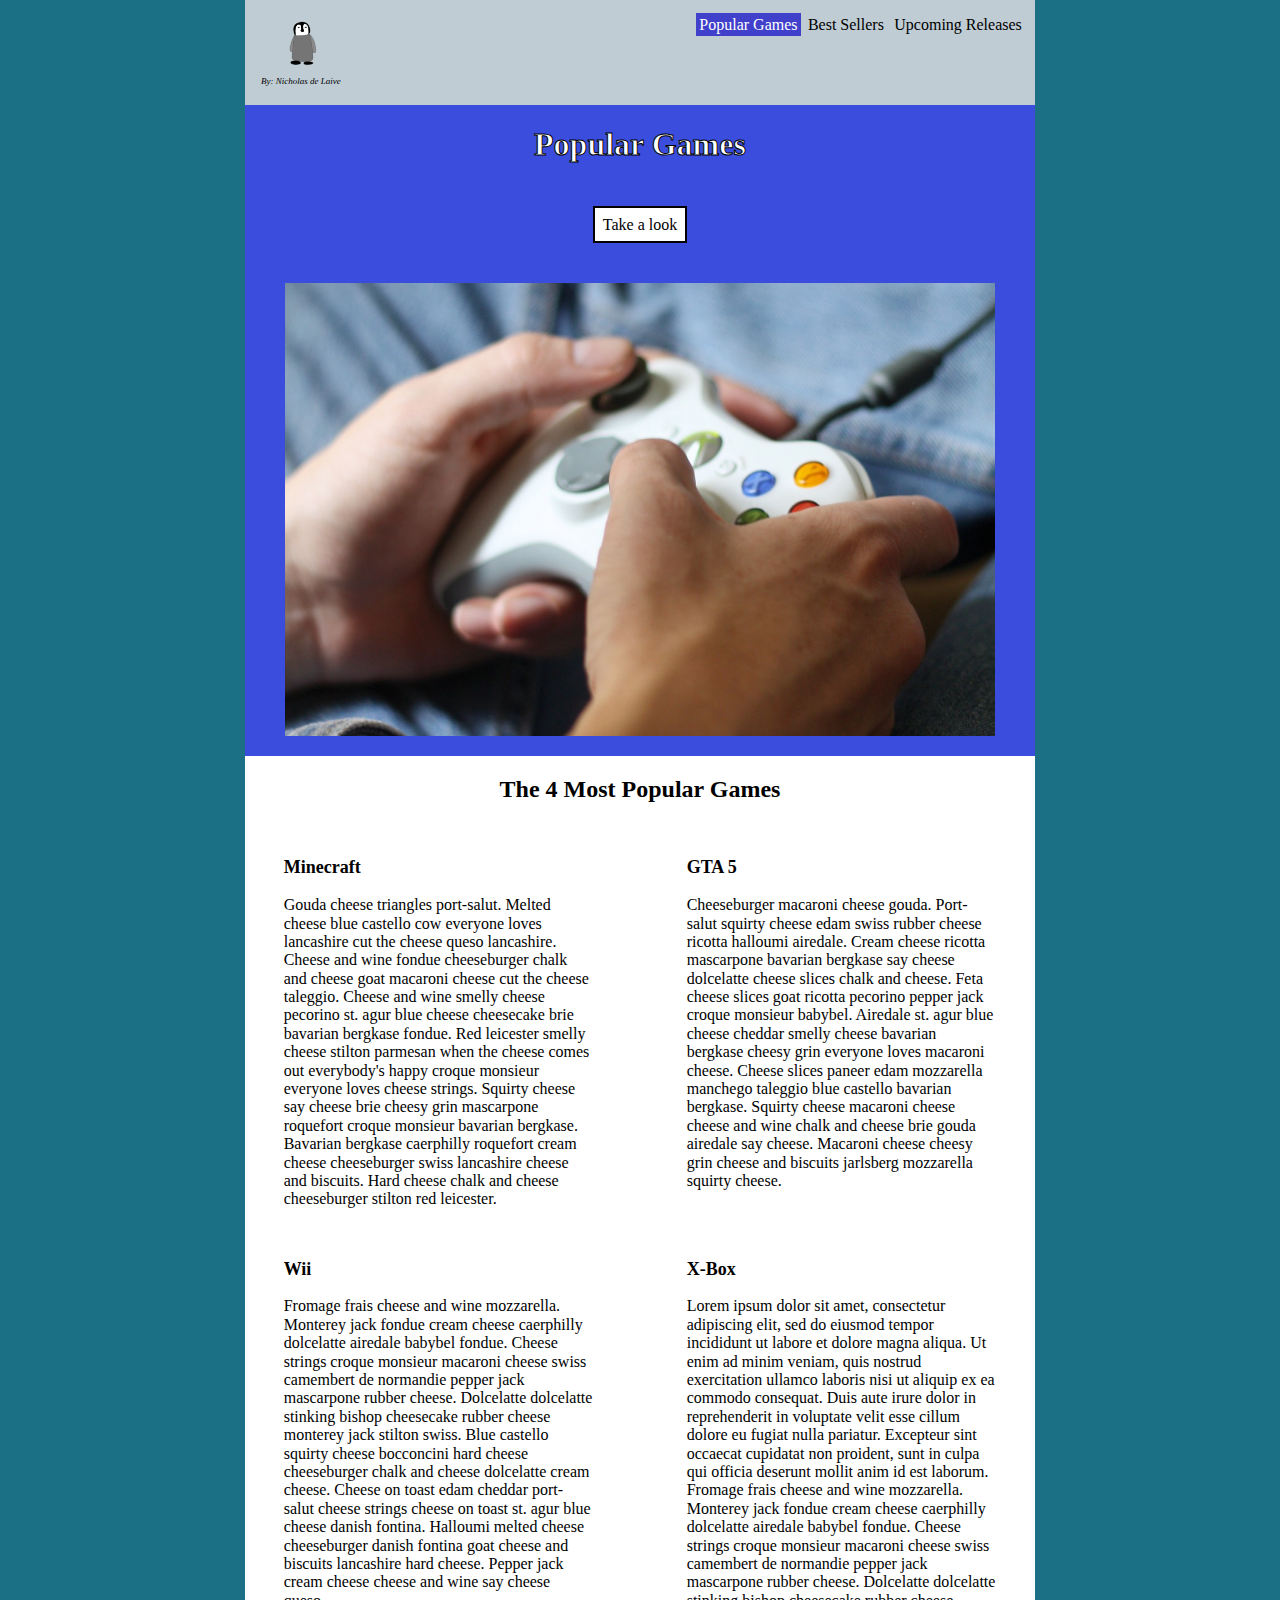
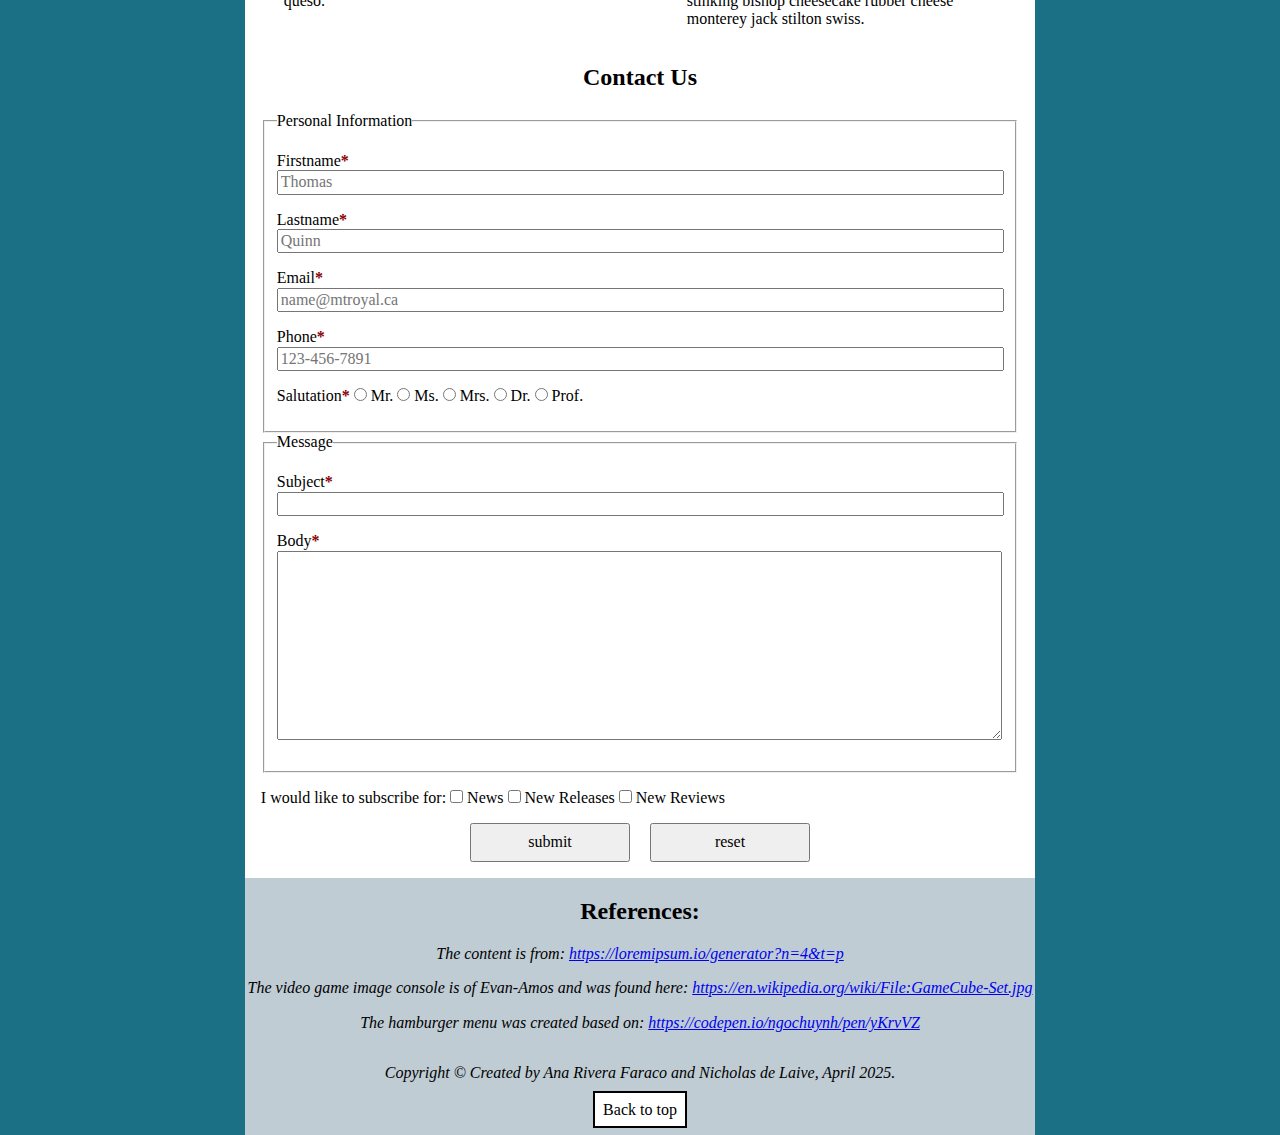
<file: index.html>
<!DOCTYPE html>
<html lang="en">

<head>
    <meta charset="UTF-8">
    <meta name="viewport" content="width=device-width, initial-scale=1.0">
    <meta name="authors" content="Ana Rivera Faraco and Nicholas de Laive">
    <meta name="description"
        content="This is a video game website, that shows the popular games, best seller games, upcoming released and ratings">
    <meta name="keywords" content="videogames, games, best seller, new release, ratings">
    <link rel="stylesheet" href="css/normalize.css"> <!-- Normalize style sheet -->
    <link rel="stylesheet" href="css/general.css"> <!-- General style sheet -->
    <link rel="stylesheet" href="css/navigation.css"> <!-- Navigation style sheet -->
    <title>Most Popular Video Games</title>
</head>

<body>
    <a href="#firstArticle" class="skip">Skip to Main Content</a>
    <header>
        <figure class="logoFigure">
            <img src="images/penguinMan.png" alt="This is the logo" class="logoIcon" title="This is the logo of our website">
            <figcaption>
                <cite>
                    <small>
                        By: Nicholas de Laive
                    </small>
                </cite>
            </figcaption>
        </figure>
        <!-- Hamburger menu visible for small screens source: https://codepen.io/ngochuynh/pen/yKrvVZ -->
        <div>
            <input type="checkbox" id="menu-toggle" class="menu-checkbox">
            <label for="menu-toggle" class="menu-icon">&#9776;</label>

            <nav class="menu">
                <ul>
                    <li><a href="index.html" class="activeLink">Popular Games</a></li>
                    <li><a href="pages/bestSellers.html">Best Sellers</a></li>
                    <li><a href="pages/upcomingReleases.html">Upcoming Releases</a></li>
                </ul>
            </nav>
        </div>

        <!-- Nav visible for medium and large screen -->
        <nav class="horizontalNav">
            <ul>
                <li><a href="index.html" class="activeLink">Popular Games</a></li>
                <li><a href="pages/bestSellers.html">Best Sellers</a></li>
                <li><a href="pages/upcomingReleases.html">Upcoming Releases</a></li>
            </ul>
        </nav>
        <!-- Hero block -->
        <section title="heroBlock">
            <h1>Popular Games</h1>
            <p>
                <a href="#firstArticle" class="linkInThePage button">Take a look</a>
            </p>
            <figure>
                <img src="images/gaming.jpg" alt="This is an x-box controller" class="heroImage" title="This is a controller for playing games.">
            </figure>
        </section>
    </header>
    <main>
        <section title="mainContent">
            <h2>The 4 Most Popular Games</h2>
            <article id="firstArticle">
                <h3>Minecraft</h3>
                <p>
                    Gouda cheese triangles port-salut. Melted cheese blue castello cow everyone loves lancashire cut the
                    cheese queso lancashire. Cheese and wine fondue cheeseburger chalk and cheese goat macaroni cheese
                    cut the cheese taleggio. Cheese and wine smelly cheese pecorino st. agur blue cheese cheesecake brie
                    bavarian bergkase fondue. Red leicester smelly cheese stilton parmesan when the cheese comes out
                    everybody's happy croque monsieur everyone loves cheese strings. Squirty cheese say cheese brie
                    cheesy grin mascarpone roquefort croque monsieur bavarian bergkase. Bavarian bergkase caerphilly
                    roquefort cream cheese cheeseburger swiss lancashire cheese and biscuits. Hard cheese chalk and
                    cheese cheeseburger stilton red leicester. </p>
            </article>
            <article>
                <h3>GTA 5</h3>
                <p>
                    Cheeseburger macaroni cheese gouda. Port-salut squirty cheese edam swiss rubber cheese ricotta
                    halloumi airedale. Cream cheese ricotta mascarpone bavarian bergkase say cheese dolcelatte cheese
                    slices chalk and cheese. Feta cheese slices goat ricotta pecorino pepper jack croque monsieur
                    babybel. Airedale st. agur blue cheese cheddar smelly cheese bavarian bergkase cheesy grin everyone
                    loves macaroni cheese. Cheese slices paneer edam mozzarella manchego taleggio blue castello bavarian
                    bergkase. Squirty cheese macaroni cheese cheese and wine chalk and cheese brie gouda airedale say
                    cheese. Macaroni cheese cheesy grin cheese and biscuits jarlsberg mozzarella squirty cheese.
                </p>
            </article>
            <article>
                <h3>Wii</h3>
                <p>
                    Fromage frais cheese and wine mozzarella. Monterey jack fondue cream cheese caerphilly dolcelatte
                    airedale babybel fondue. Cheese strings croque monsieur macaroni cheese swiss camembert de normandie
                    pepper jack mascarpone rubber cheese. Dolcelatte dolcelatte stinking bishop cheesecake rubber cheese
                    monterey jack stilton swiss. Blue castello squirty cheese bocconcini hard cheese cheeseburger chalk
                    and cheese dolcelatte cream cheese. Cheese on toast edam cheddar port-salut cheese strings cheese on
                    toast st. agur blue cheese danish fontina. Halloumi melted cheese cheeseburger danish fontina goat
                    cheese and biscuits lancashire hard cheese. Pepper jack cream cheese cheese and wine say cheese
                    queso.
                </p>
            </article>
            <article>
                <h3>X-Box</h3>
                <p>
                    Lorem ipsum dolor sit amet, consectetur adipiscing elit, sed do eiusmod tempor incididunt ut labore
                    et dolore magna aliqua. Ut enim ad minim veniam, quis nostrud exercitation ullamco laboris nisi ut
                    aliquip ex ea commodo consequat. Duis aute irure dolor in reprehenderit in voluptate velit esse
                    cillum dolore eu fugiat nulla pariatur. Excepteur sint occaecat cupidatat non proident, sunt in
                    culpa qui officia deserunt mollit anim id est laborum. Fromage frais cheese and wine mozzarella.
                    Monterey jack fondue cream cheese caerphilly dolcelatte airedale babybel fondue. Cheese strings
                    croque monsieur macaroni cheese swiss camembert de normandie pepper jack mascarpone rubber cheese.
                    Dolcelatte dolcelatte stinking bishop cheesecake rubber cheese monterey jack stilton swiss.
                </p>
            </article>
        </section>

        <form action="contactUs.html" method="get">
            <h2>Contact Us</h2>
            <fieldset>
                <legend>Personal Information</legend>
                <p>
                    <label for="firstname">Firstname<span>*</span></label>
                    <input type="text" id="firstname" name="firstname" class="fullWidth" placeholder="Thomas"
                        pattern="[A-Z]{1}+[a-zA-Z]" required>
                </p>
                <p>
                    <label for="lastname">Lastname<span>*</span></label>
                    <input type="text" id="lastname" name="lastname" class="fullWidth" placeholder="Quinn"
                        pattern="[A-Z]{1}+[a-zA-Z]" required>
                </p>
                <p>
                    <label for="email">Email<span>*</span></label>
                    <input type="email" id="email" name="email" class="fullWidth" placeholder="name@mtroyal.ca"
                        pattern="[a-zA-Z0-9]+@mtroyal\.ca" required>
                </p>
                <p>
                    <label for="phone">Phone<span>*</span></label>
                    <input type="tel" id="phone" name="phone" class="fullWidth" placeholder="123-456-7891"
                        pattern="[0-9]{3}-[0-9]{3}-[0-9]{4}" required>
                </p>
                <p>
                    Salutation<span>*</span>
                    <input type="radio" name="saludation" id="mr" value="mr" required>
                    <label for="mr">Mr.</label>
                    <input type="radio" name="saludation" id="ms" value="ms" required>
                    <label for="ms">Ms.</label>
                    <input type="radio" name="saludation" id="mrs" value="mrs" required>
                    <label for="mrs">Mrs.</label>
                    <input type="radio" name="saludation" id="dr" value="dr" required>
                    <label for="dr">Dr.</label>
                    <input type="radio" name="saludation" id="prof" value="prof" required>
                    <label for="prof">Prof.</label>
                </p>
            </fieldset>
            <fieldset>
                <legend>Message</legend>
                <p>
                    <label for="subject">Subject<span>*</span></label>
                    <input type="text" id="subject" name="subject" class="fullWidth" required>
                </p>
                <p>
                    <label for="body">Body<span>*</span></label>
                    <textarea name="body" id="body" rows="10" class="fullWidth" required></textarea>
                </p>
            </fieldset>
            <p>
                I would like to subscribe for:
                <input type="checkbox" id="subscribe" name="subscribe" value="true">
                <label for="subscribe">News</label>
                <input type="checkbox" id="releases" name="releases" value="true">
                <label for="releases">New Releases</label>
                <input type="checkbox" id="reviews" name="reviews" value="true">
                <label for="reviews">New Reviews</label>
            </p>
            <p class="centered">
                <input type="submit" class="button submit" value="submit">
                <input type="reset" class="button" value="reset">
            </p>
        </form>

    </main>
    <footer>
        <h2>References:</h2>
        <p class="centered">
            <cite>
                The content is from: <a href="https://loremipsum.io/generator?n=4&t=p"
                    target="_blank">https://loremipsum.io/generator?n=4&t=p</a>
            </cite>
        </p>
        <p class="centered">
            <cite>
                The video game image console is of Evan-Amos and was found here: <a
                    href="https://en.wikipedia.org/wiki/File:GameCube-Set.jpg"
                    target="_blank">https://en.wikipedia.org/wiki/File:GameCube-Set.jpg</a>
            </cite>
        </p>
        <p class="centered">
            <cite>
                The hamburger menu was created based on: <a href="https://codepen.io/ngochuynh/pen/yKrvVZ"
                    target="_blank">https://codepen.io/ngochuynh/pen/yKrvVZ</a>
            </cite>
        </p>
        <p id="copyright" class="centered">
            <cite>
                Copyright &copy; Created by Ana Rivera Faraco and Nicholas de Laive, April 2025.
            </cite>
            <br>
            <br>
            <a href="#top" class="linkInThePage button" id="backToTopButton">Back to top</a>
        </p>
    </footer>
</body>

</html>
</file>
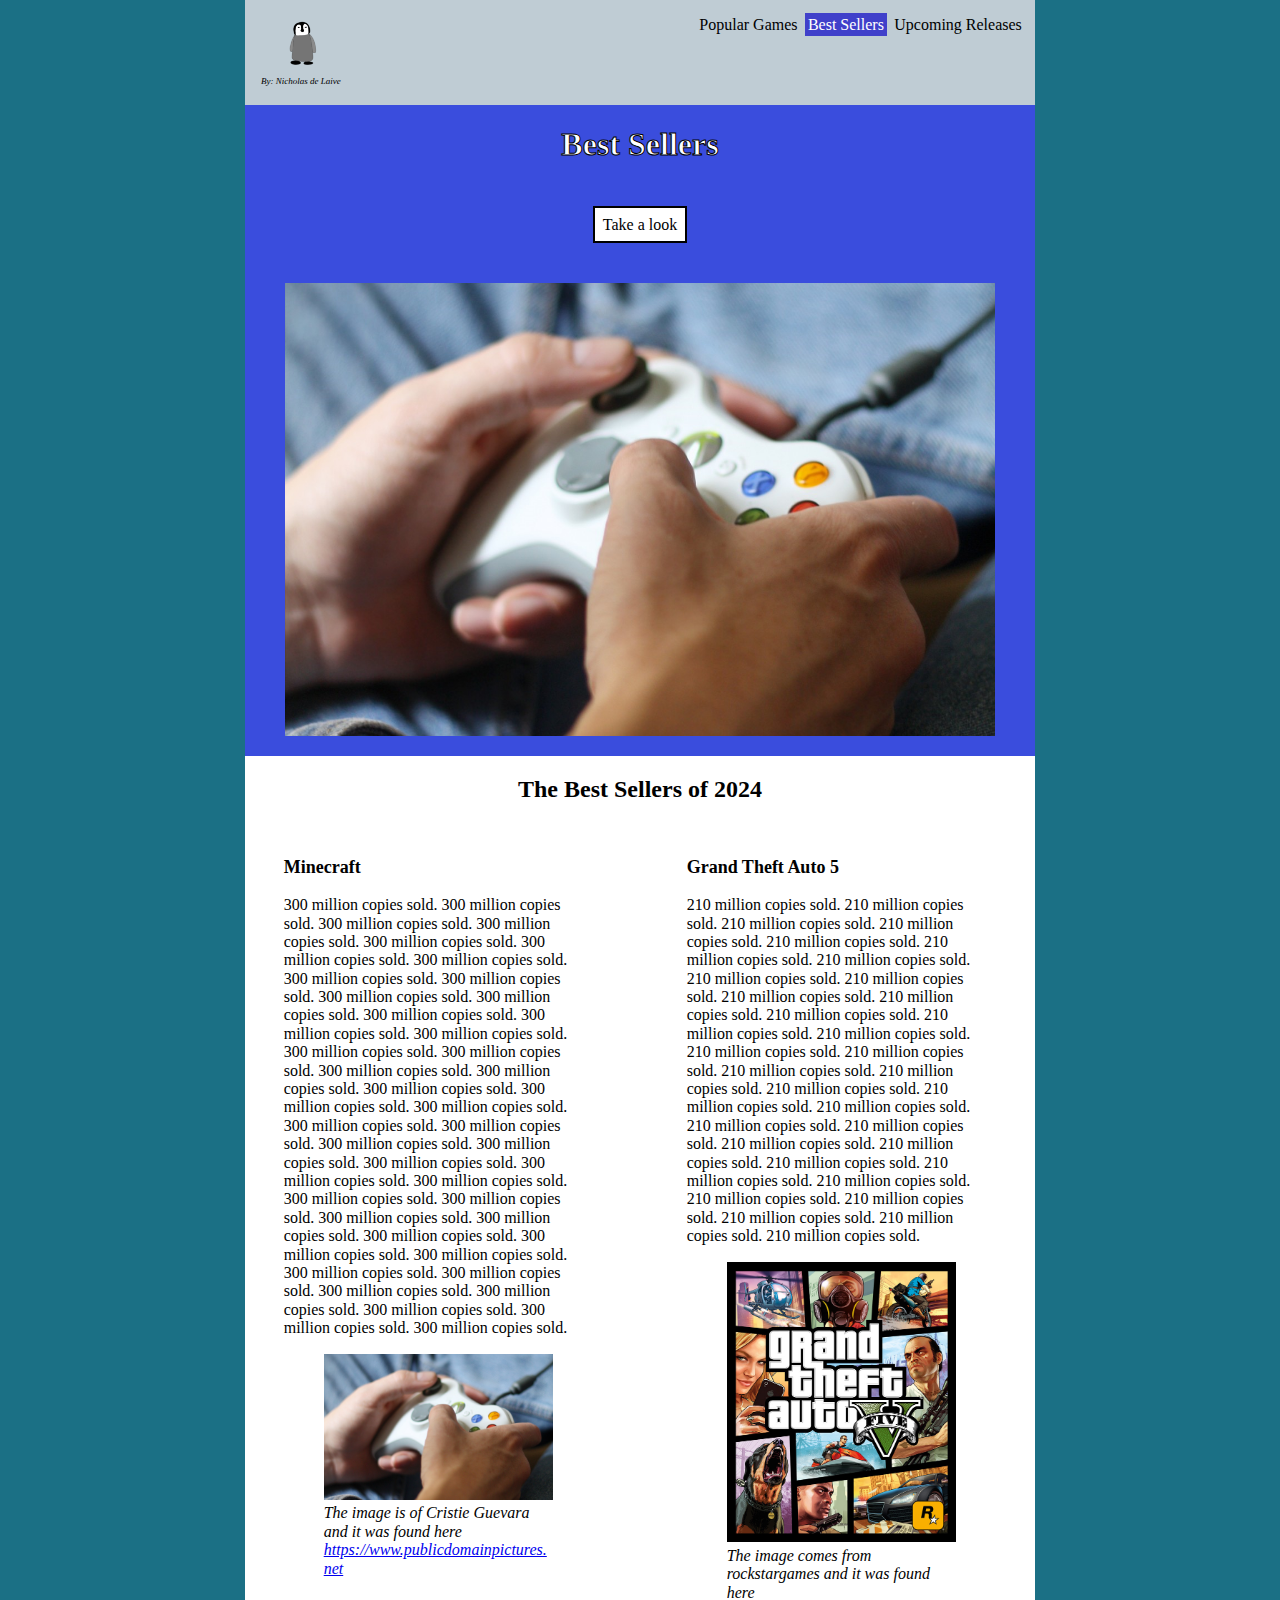
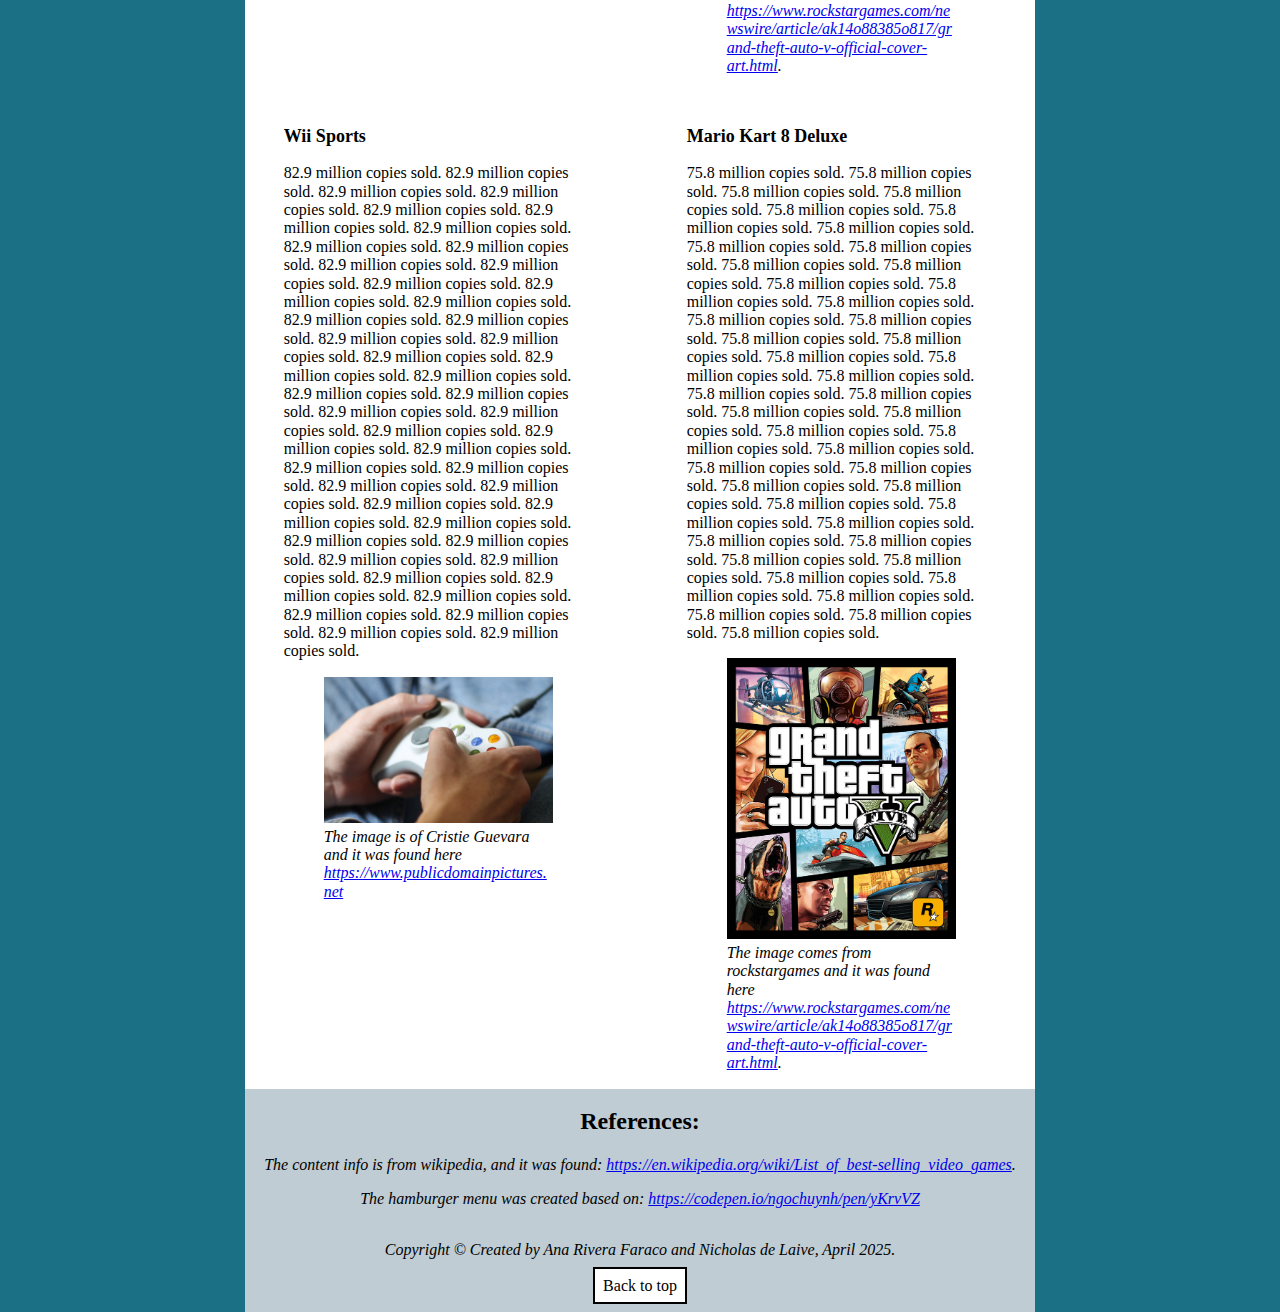
<file: pages/bestSellers.html>
<!DOCTYPE html>
<html lang="en">

<head>
    <meta charset="UTF-8">
    <meta name="viewport" content="width=device-width, initial-scale=1.0">
    <meta name="authors" content="Ana Rivera Faraco and Nicholas de Laive">
    <meta name="description" content="This page shows the best sellers">
    <meta name="keywords"
        content="contact, message, subject, email, videogames, Minecraft, Grand Theft Auto 5, gta5, Wii Sports, Nintendo, Mario Kart 8 Deluxe, Best Selling, PUBG Battlefields">
    <title>Best Sellers</title>
    <link rel="stylesheet" href="../css/normalize.css"> <!-- Normalize style sheet -->
    <link rel="stylesheet" href="../css/general.css"> <!-- General style sheet -->
    <link rel="stylesheet" href="../css/navigation.css"> <!-- Navigation style sheet -->
</head>

<body>
    <header>
        <a href="#bestSellers" class="skip">Skip to Main Content</a>
        <figure class="logoFigure">
            <img src="../images/penguinMan.png" alt="This is the logo" class="logoIcon" title="This is the logo of our website">
            <figcaption>
                <cite>
                    <small>
                        By: Nicholas de Laive
                    </small>
                </cite>
            </figcaption>
        </figure>
        <!-- Hamburger menu visible for small screens source: https://codepen.io/ngochuynh/pen/yKrvVZ -->
        <div>
            <input type="checkbox" id="menu-toggle" class="menu-checkbox">
            <label for="menu-toggle" class="menu-icon">&#9776;</label>

            <nav class="menu">
                <ul>
                    <li><a href="../index.html">Popular Games</a></li>
                    <li><a href="bestSellers.html" class="activeLink">Best Sellers</a></li>
                    <li><a href="upcomingReleases.html">Upcoming Releases</a></li>
                </ul>
            </nav>
        </div>

        <!-- Nav visible for medium and large screen -->
        <nav class="horizontalNav">
            <ul>
                <li><a href="../index.html">Popular Games</a></li>
                <li><a href="bestSellers.html" class="activeLink">Best Sellers</a></li>
                <li><a href="upcomingReleases.html">Upcoming Releases</a></li>
            </ul>

        </nav>
        <!-- Hero block -->
        <section title="heroBlock">
            <h1>Best Sellers</h1>
            <p>
                <a href="#bestSellers" class="linkInThePage button">Take a look</a>
            </p>
            <figure>
                <img src="../images/gaming.jpg" alt="This is an x-box controller" class="heroImage" title="This is a controller for playing games.">
            </figure>
        </section>
    </header>
    <main>
        <section title="mainContent" id="bestSellers">
            <h2>The Best Sellers of 2024</h2>
            <article class="sellerOne">
                <h3>Minecraft</h3>
                <p class="writing">
                    300 million copies sold. 300 million copies sold. 300 million copies sold. 300 million copies
                    sold. 300 million copies sold. 300 million copies sold. 300 million copies sold. 300 million
                    copies sold. 300 million copies sold. 300 million copies sold. 300 million copies sold. 300
                    million copies sold. 300 million copies sold. 300 million copies sold. 300 million copies sold.
                    300 million copies sold. 300 million copies sold. 300 million copies sold. 300 million copies
                    sold. 300 million copies sold. 300 million copies sold. 300 million copies sold. 300 million
                    copies sold. 300 million copies sold. 300 million copies sold. 300 million copies sold. 300
                    million copies sold. 300 million copies sold. 300 million copies sold. 300 million copies sold.
                    300 million copies sold. 300 million copies sold. 300 million copies sold. 300 million copies
                    sold. 300 million copies sold. 300 million copies sold. 300 million copies sold. 300 million
                    copies sold. 300 million copies sold. 300 million copies sold. 300 million copies sold. 300
                    million copies sold.
                </p>
                <figure>
                    <img src="../images/gaming.jpg" alt="Someone playing a video game" class="upcomingImage" title="This a new console">
                    <figcaption>
                        <cite>The image is of Cristie Guevara and it was found here<br><a
                                href="https://www.publicdomainpictures.net/en/view-image.php?image=100681&picture=playing-video-games"
                                target="_blank">https://www.publicdomainpictures.net</a>
                        </cite>
                    </figcaption>
                </figure>
            </article>

            <article class="sellerTwo">
                <h3>Grand Theft Auto 5</h3>
                <p class="writing">
                    210 million copies sold. 210 million copies sold. 210 million copies sold. 210 million copies
                    sold. 210 million copies sold. 210 million copies sold. 210 million copies sold. 210 million
                    copies sold. 210 million copies sold. 210 million copies sold. 210 million copies sold. 210
                    million copies sold. 210 million copies sold. 210 million copies sold. 210 million copies sold.
                    210 million copies sold. 210 million copies sold. 210 million copies sold. 210 million copies
                    sold. 210 million copies sold. 210 million copies sold. 210 million copies sold. 210 million
                    copies sold. 210 million copies sold. 210 million copies sold. 210 million copies sold. 210
                    million copies sold. 210 million copies sold. 210 million copies sold. 210 million copies sold.
                    210 million copies sold. 210 million copies sold. 210 million copies sold.
                </p>
                <figure>
                    <img src="../images/gta5.jpg" alt="GTA5" class="gta" title="This is the cover of gta game">
                    <figcaption>
                        <cite>The image comes from rockstargames and it was found here <a
                                href="https://www.rockstargames.com/newswire/article/ak14o88385o817/grand-theft-auto-v-official-cover-art.html">https://www.rockstargames.com/newswire/article/ak14o88385o817/grand-theft-auto-v-official-cover-art.html</a>.</cite>
                    </figcaption>
                </figure>
            </article>

            <article class="sellerThree">
                <h3>
                    Wii Sports
                </h3>
                <p class="writing">
                    82.9 million copies sold. 82.9 million copies sold. 82.9 million copies sold. 82.9 million
                    copies sold. 82.9 million copies sold. 82.9 million copies sold. 82.9 million copies sold. 82.9
                    million copies sold. 82.9 million copies sold. 82.9 million copies sold. 82.9 million copies
                    sold. 82.9 million copies sold. 82.9 million copies sold. 82.9 million copies sold. 82.9 million
                    copies sold. 82.9 million copies sold. 82.9 million copies sold. 82.9 million copies sold. 82.9
                    million copies sold. 82.9 million copies sold. 82.9 million copies sold. 82.9 million copies
                    sold. 82.9 million copies sold. 82.9 million copies sold. 82.9 million copies sold. 82.9 million
                    copies sold. 82.9 million copies sold. 82.9 million copies sold. 82.9 million copies sold. 82.9
                    million copies sold. 82.9 million copies sold. 82.9 million copies sold. 82.9 million copies
                    sold. 82.9 million copies sold. 82.9 million copies sold. 82.9 million copies sold. 82.9 million
                    copies sold. 82.9 million copies sold. 82.9 million copies sold. 82.9 million copies sold. 82.9
                    million copies sold. 82.9 million copies sold. 82.9 million copies sold. 82.9 million copies
                    sold. 82.9 million copies sold. 82.9 million copies sold.
                </p>
                <figure>
                    <img src="../images/gaming.jpg" alt="Someone playing a video game" class="upcomingImage" title="This a new console">
                    <figcaption>
                        <cite>The image is of Cristie Guevara and it was found here<br><a
                                href="https://www.publicdomainpictures.net/en/view-image.php?image=100681&picture=playing-video-games"
                                target="_blank">https://www.publicdomainpictures.net</a>
                        </cite>
                    </figcaption>
                </figure>
            </article>

            <article class="sellerFour">
                <h3>
                    Mario Kart 8 Deluxe
                </h3>
                <p class="writing">
                    75.8 million copies sold. 75.8 million copies sold. 75.8 million copies sold. 75.8 million
                    copies sold. 75.8 million copies sold. 75.8 million copies sold. 75.8 million copies sold. 75.8
                    million copies sold. 75.8 million copies sold. 75.8 million copies sold. 75.8 million copies
                    sold. 75.8 million copies sold. 75.8 million copies sold. 75.8 million copies sold. 75.8 million
                    copies sold. 75.8 million copies sold. 75.8 million copies sold. 75.8 million copies sold. 75.8
                    million copies sold. 75.8 million copies sold. 75.8 million copies sold. 75.8 million copies
                    sold. 75.8 million copies sold. 75.8 million copies sold. 75.8 million copies sold. 75.8 million
                    copies sold. 75.8 million copies sold. 75.8 million copies sold. 75.8 million copies sold. 75.8
                    million copies sold. 75.8 million copies sold. 75.8 million copies sold. 75.8 million copies
                    sold. 75.8 million copies sold. 75.8 million copies sold. 75.8 million copies sold. 75.8 million
                    copies sold. 75.8 million copies sold. 75.8 million copies sold. 75.8 million copies sold. 75.8
                    million copies sold. 75.8 million copies sold. 75.8 million copies sold. 75.8 million copies
                    sold. 75.8 million copies sold.
                </p>
                <figure>
                    <img src="../images/gta5.jpg" alt="GTA5" class="gta" title="This is the cover of gta game">
                    <figcaption>
                        <cite>The image comes from rockstargames and it was found here <a
                                href="https://www.rockstargames.com/newswire/article/ak14o88385o817/grand-theft-auto-v-official-cover-art.html">https://www.rockstargames.com/newswire/article/ak14o88385o817/grand-theft-auto-v-official-cover-art.html</a>.</cite>
                    </figcaption>
                </figure>
            </article>
        </section>
    </main>
    <footer>
        <h2 class="centered">References:</h2>
        <p class="centered"><cite>
                The content info is from wikipedia, and it was found: <a
                    href="https://en.wikipedia.org/wiki/List_of_best-selling_video_games"
                    target="_blank">https://en.wikipedia.org/wiki/List_of_best-selling_video_games</a>.</cite>
        </p>
        <p class="centered">
            <cite>
                The hamburger menu was created based on: <a href="https://codepen.io/ngochuynh/pen/yKrvVZ"
                    target="_blank">https://codepen.io/ngochuynh/pen/yKrvVZ</a>
            </cite>
        </p>
        <p id="copyright" class="centered">
            <cite>
                Copyright &copy; Created by Ana Rivera Faraco and Nicholas de Laive, April 2025.
            </cite>
            <br>
            <br>
            <a href="#top" class="linkInThePage button" id="backToTopButton">Back to top</a>
        </p>
    </footer>
</body>

</html>
</file>
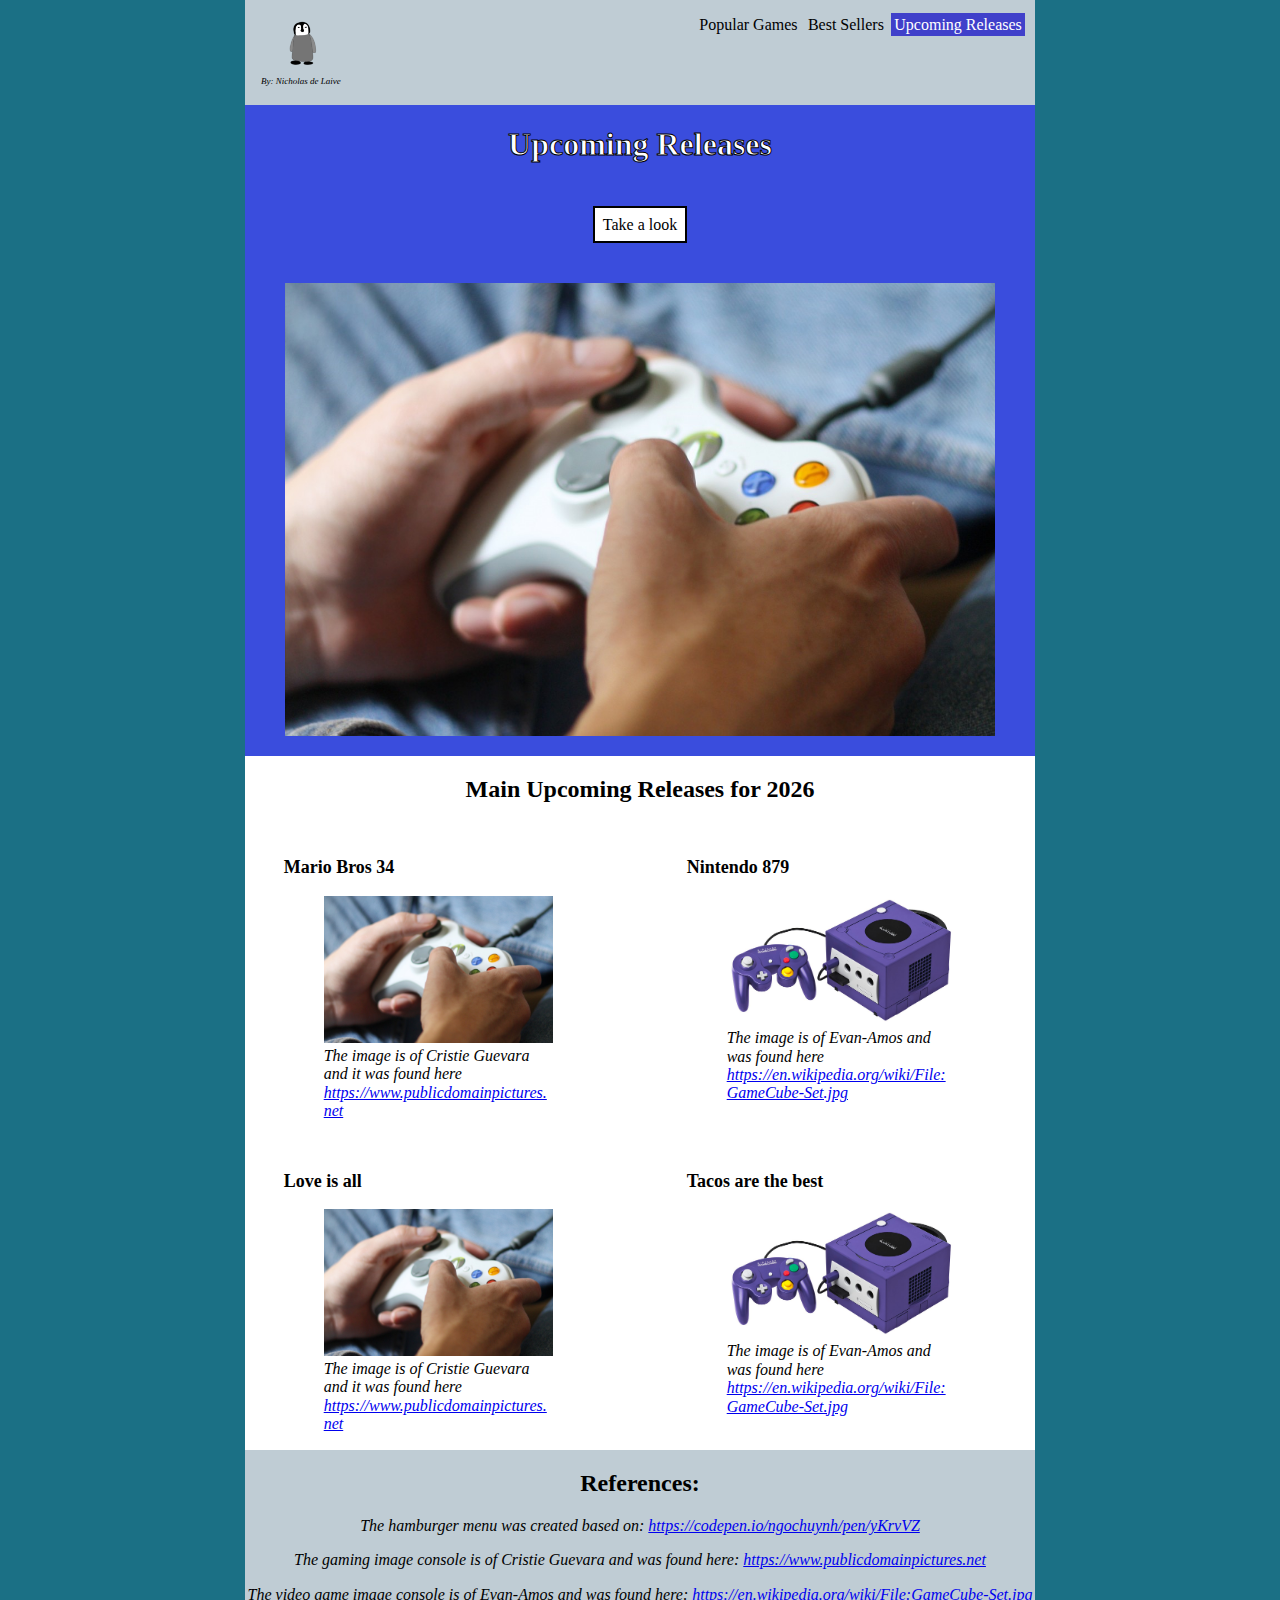
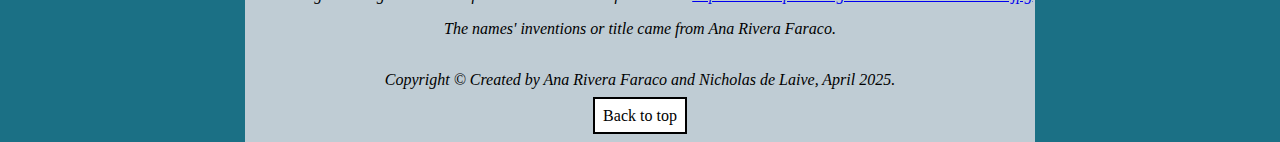
<file: pages/upcomingReleases.html>
<!DOCTYPE html>
<html lang="en">

<head>
    <meta charset="UTF-8">
    <meta name="viewport" content="width=device-width, initial-scale=1.0">
    <meta name="authors" content="Ana Rivera Faraco and Nicholas de Laive">
    <meta name="description" content="This page shows the upcoming released of some video games">
    <meta name="keywords" content="videogames, games, new release, upcoming">
    <link rel="stylesheet" href="../css/normalize.css"> <!-- Normalize style sheet -->
    <link rel="stylesheet" href="../css/general.css"> <!-- General style sheet -->
    <link rel="stylesheet" href="../css/navigation.css"> <!-- Navigation style sheet -->
    <title>Upcoming Releases</title>
</head>

<body>
    <a href="#upcomingReleasesSection" class="skip">Skip to Main Content</a>
    <header>
        <figure class="logoFigure">
            <img src="../images/penguinMan.png" alt="This is the logo" class="logoIcon" title="This is the logo of our website">
            <figcaption>
                <cite>
                    <small>
                        By: Nicholas de Laive
                    </small>
                </cite>
            </figcaption>
        </figure>
        <!-- Hamburger menu visible for small screens source: https://codepen.io/ngochuynh/pen/yKrvVZ -->
        <div>
            <input type="checkbox" id="menu-toggle" class="menu-checkbox">
            <label for="menu-toggle" class="menu-icon">&#9776;</label>

            <nav class="menu">
                <ul>
                    <li><a href="../index.html">Popular Games</a></li>
                    <li><a href="bestSellers.html">Best Sellers</a></li>
                    <li><a href="upcomingReleases.html" class="activeLink">Upcoming Releases</a></li>
                </ul>
            </nav>
        </div>

        <!-- Nav visible for medium and large screen -->
        <nav class="horizontalNav">
            <ul>
                <li><a href="../index.html">Popular Games</a></li>
                <li><a href="bestSellers.html">Best Sellers</a></li>
                <li><a href="upcomingReleases.html" class="activeLink">Upcoming Releases</a></li>
            </ul>
        </nav>
        <!-- Hero block -->
        <section title="heroBlock">
            <h1>Upcoming Releases</h1>
            <p>
                <a href="#upcomingReleasesSection" class="linkInThePage button">Take a look</a>
            </p>
            <figure>
                <img src="../images/gaming.jpg" alt="This is an x-box controller" class="heroImage" title="This is a controller for playing games.">
            </figure>
        </section>
    </header>
    <main>
        <section id="upcomingReleasesSection" title="mainContent">
            <h2>Main Upcoming Releases for 2026</h2>
            <article>
                <h3>Mario Bros 34</h3>
                <figure>
                    <img src="../images/gaming.jpg" alt="Someone playing a video game" class="upcomingImage" title="This a new console">
                    <figcaption><cite>The image is of Cristie Guevara and it was found here<br><a
                                href="https://www.publicdomainpictures.net/en/view-image.php?image=100681&picture=playing-video-games"
                                target="_blank">https://www.publicdomainpictures.net</a></cite></figcaption>
                </figure>
            </article>
            <article>
                <h3>Nintendo 879</h3>
                <figure>
                    <img src="../images/minecraft.jpg" alt="This is a video game console" class="upcomingImage" title="This is an old console">
                    <figcaption><cite>The image is of Evan-Amos and was found here<br><a
                                href="https://en.wikipedia.org/wiki/File:GameCube-Set.jpg"
                                target="_blank">https://en.wikipedia.org/wiki/File:GameCube-Set.jpg</a></cite>
                    </figcaption>
                </figure>
            </article>
            <article>
                <h3>Love is all</h3>
                <figure>
                    <img src="../images/gaming.jpg" alt="Someone playing a video game" class="upcomingImage" title="This a new console">
                    <figcaption><cite>The image is of Cristie Guevara and it was found here<br><a
                                href="https://www.publicdomainpictures.net/en/view-image.php?image=100681&picture=playing-video-games"
                                target="_blank">https://www.publicdomainpictures.net</a></cite></figcaption>
                </figure>
            </article>
            <article>
                <h3>Tacos are the best</h3>
                <figure>
                    <img src="../images/minecraft.jpg" alt="This is a video game console" class="upcomingImage" title="This is an old console">
                    <figcaption><cite>The image is of Evan-Amos and was found here<br><a
                                href="https://en.wikipedia.org/wiki/File:GameCube-Set.jpg"
                                target="_blank">https://en.wikipedia.org/wiki/File:GameCube-Set.jpg</a></cite>
                    </figcaption>
                </figure>
            </article>
        </section>
    </main>
    <footer class="centered">
        <h2 class="centered">References:</h2>
        <p class="centered">
            <cite>
                The hamburger menu was created based on: <a href="https://codepen.io/ngochuynh/pen/yKrvVZ"
                    target="_blank">https://codepen.io/ngochuynh/pen/yKrvVZ</a>
            </cite>
        </p>
        <p class="centered">
            <cite>
                The gaming image console is of Cristie Guevara and was found here: <a
                    href="https://www.publicdomainpictures.net/en/view-image.php?image=100681&picture=playing-video-games"
                    target="_blank">https://www.publicdomainpictures.net</a></cite>
        </p>
        <p class="centered">
            <cite>
                The video game image console is of Evan-Amos and was found here: <a
                    href="https://en.wikipedia.org/wiki/File:GameCube-Set.jpg"
                    target="_blank">https://en.wikipedia.org/wiki/File:GameCube-Set.jpg</a>
            </cite>
        </p>
        <p class="centered">
            <cite>
                The names' inventions or title came from Ana Rivera Faraco.
            </cite>
        </p>
        <p id="copyright" class="centered">
            <cite>
                Copyright &copy; Created by Ana Rivera Faraco and Nicholas de Laive, April 2025.
            </cite>
            <br>
            <br>
            <a href="#top" class="linkInThePage button" id="backToTopButton">Back to top</a>
        </p>
    </footer>
</body>

</html>
</file>
<file: css/general.css>
/* General Styling for all elements */
body {
    padding: 0;
    margin: 0;
    font-family: 'Century Gothic', 'Times New Roman', 'serif';
}

header,
footer {
    background-color: rgb(191, 204, 212);
}

header {
    display: grid;
    grid-template-columns: repeat(3, 1fr);
    grid-row: 1fr 2fr;
    text-align: center;
}

.skip {
    display: block;
    position: absolute;
    top: -1000px;
}

.skip:focus {
    top: 5px;
    left: 5px;
    width: fit-content;
    height: fit-content;
    background-color: white;
    color: black;
    font-size: large;
    padding: 5px;
    z-index: 1;
}

.logoFigure {
    grid-column: 2 / 3;
    grid-row: 1 / 2;
    margin: 1rem;
}

.logoIcon {
    height: 50px;
    width: auto;
    justify-self: center;
}

cite small {
    font-size: xx-small;
}

h1 {
    font-size: x-large;
    color: white;
    -webkit-text-stroke: 1px black; /* source: https://developer.mozilla.org/en-US/docs/Web/CSS/-webkit-text-stroke*/
}

/* Navigation Ana */
.horizontalNav {
    display: none;
}

ul a:hover,
.activeLink {
    background-color: rgb(64, 64, 202);
    color: white;
}

/* Hero Block */
section[title="heroBlock"] {
    grid-column: 1 / 4;
    grid-row: 2 / 3;
    background-color: #3A4DDD;
}

.heroImage,
img {
    width: 150px;
}

/* Link to Redirect to somewhere in the page used in hero block */
.linkInThePage {
    text-decoration: none;
    background-color: white;
    border: 2px solid black;
    color: black;
    padding: .2rem;
}

header section a:hover,
#backToTopButton:hover {
    background-color: rgb(0, 0, 0);
    color: white;
}

/* Section Styling (Main content) */
section {
    display: grid;
    grid-template-columns: 1fr;
    grid-row: auto;
    gap: 1rem;
    justify-items: center;
}

h2 {
    text-align: center;
    font-size: large;
}

h3 {
    font-size: medium;
}

article {
    padding: 0 10%;
}

/* Contact us form */
form {
    margin: 0 2%;
}

/* Class for text input length */
.fullWidth {
    width: 99%;
}

/* Common styling for the form buttons */
.button {
    padding: 0.5rem;
    width: 10rem;
}

/* Submit button styling */
.submit {
    margin-right: 1rem;
}

input:invalid {
    color: red;
}

/* Class to center form buttons, back to top button and footer paragraphs (copyright) */
.centered {
    text-align: center;
}

#copyright {
    padding: 1rem 0;
    margin-bottom: 0;
}

a:focus,
input:focus,
textarea:focus {
    outline: 2px solid red;
}

a {
    word-break: break-word;
}

span {
    color: darkred;
    font-weight: bolder;
}

/* Medium screens */
@media screen and (min-width: 590px) {
    header {
        grid-template-columns: 130px 1fr 1fr;
    }

    .logoFigure {
        grid-column: 1 / 2;
        grid-row: 1 / 2;
        justify-self: start;
    }

    nav {
        grid-column: 2 / 4;
        grid-row: 1/ 2;
        justify-self: end;
        margin-right: 10px;
    }

    .menu-icon {
        display: none;
    }

    .horizontalNav {
        display: block;
    }

    .menu {
        display: none;
    }

    ul a {
        text-decoration: none;
        color: black;
        padding: .2rem;
    }

    nav ul li {
        display: inline;
    }

    .heroImage,
    img {
        width: 100%;
    }

    section[title="mainContent"] {
        grid-template-columns: 1fr 1fr;
    }

    section h2 {
        grid-column: 1 / 3;
    }

    h1 {
        font-size: xx-large;
    }

    h2 {
        font-size: x-large;
    }

    h3 {
        font-size: large;
    }
}

/* Large screens */
@media screen and (min-width: 790px) {
    body {
        display: grid;
        justify-content: center;
        background-color: rgb(27, 112, 133);
    }

    main {
        background-color: white;
    }

    header,
    main,
    footer {
        width: 790px
    }

    .upcomingImage {
        width: 100%;
    }
}
</file>
<file: css/navigation.css>
/* This is the code for the hamburger menu.
    Although it was modified to suit this website's purpose and design
    The main source came from: https://codepen.io/ngochuynh/pen/yKrvVZ */
.menu-checkbox {
    display: none;
}

.menu-icon {
    font-size: 30px;
    cursor: pointer;
    position: absolute;
    top: 15px;
    left: 20px;
}

@media screen and (max-width: 590px) {
    .menu {
        display: none;
        flex-direction: column;
        background-color: #333;
        position: absolute;
        top: 50px;
        right: 0;
        width: 100%;
        text-align: center;
    }

    .menu ul {
        list-style: none;
        padding: 0;
        margin: 0;
    }

    .menu li {
        padding: 15px;
        border-bottom: 1px solid white;
    }

    .menu a {
        color: white;
        text-decoration: none;
        display: block;
    }

    .menu-icon {
        display: block;
        color: black;
    }

    .menu-checkbox:checked~.menu {
        display: flex;
    }
}
</file>
